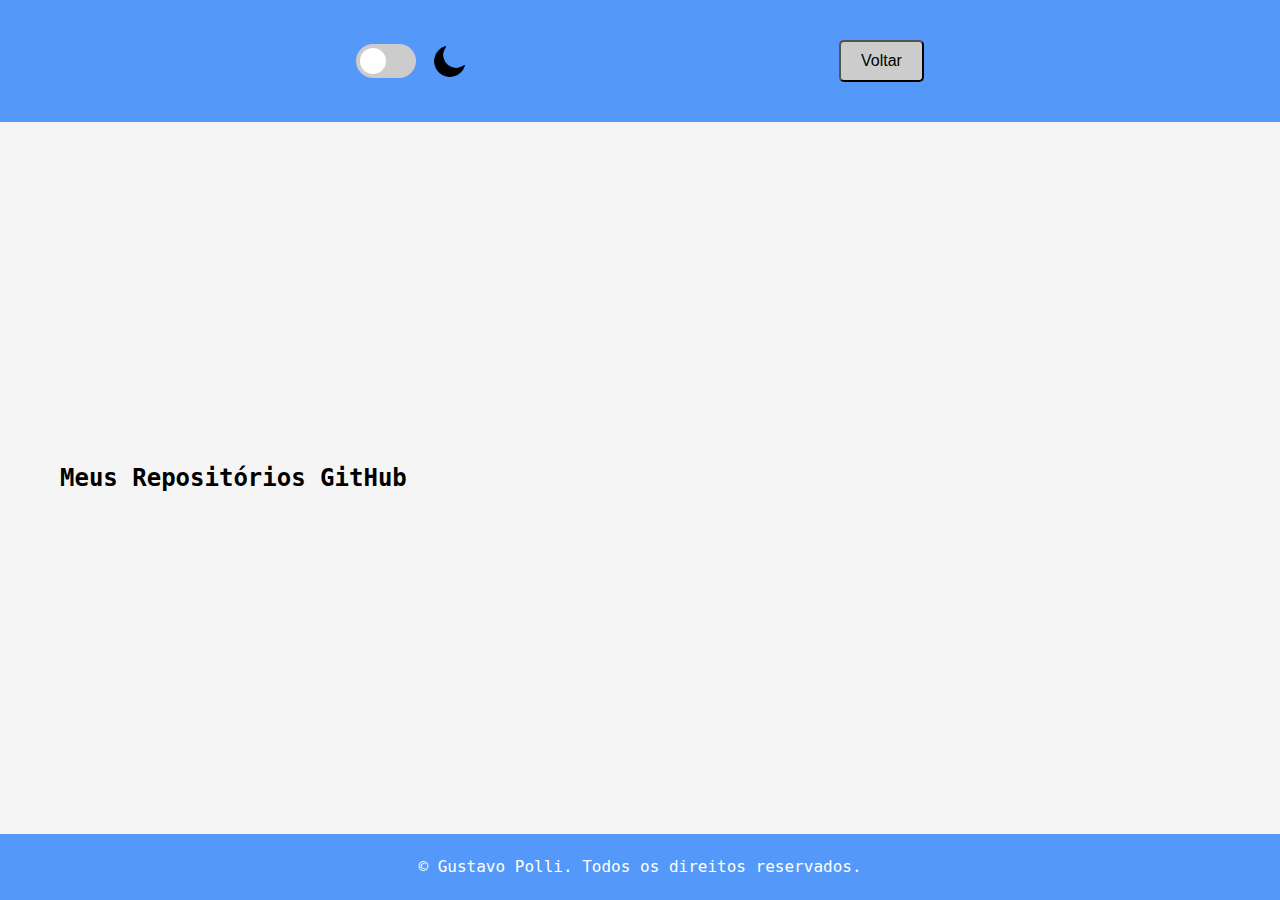
<file: repositories.html>
<!DOCTYPE html>
<html lang="pt-BR">

<head>
    <meta charset="UTF-8">
    <meta name="viewport" content="width=device-width, initial-scale=1.0">
    <title>Meus Repositórios GitHub</title>
    <link rel="stylesheet" href="styles/styles.css">
    <link href="scripts/index.js" rel="script">
    <script defer src="scripts/index.js"></script>
</head>

<body id="theme-button" data-theme="light">
    <header class="site-header">

        <nav class="main-navigation">
            <div class="switch-div">
                <label class="switch">
                    <input type="checkbox" id="theme-toggle">
                    <span class="slider round"></span>
                </label>
                <img src="./imgs/icons/dark-mode.png"/>
            </div>
            <button id="back-button" class="back-button" onclick="voltar()">Voltar</button>
        </nav>

    </header>

    <main class="container">
        <section id="github-repos">
            <h2>Meus Repositórios GitHub</h2>
            <div class="api-response"></div>
        </section>
    </main>

    <footer class="site-footer">
        <p>&copy; <span id="current-year"></span> Gustavo Polli. Todos os direitos reservados.</p>
    </footer>
    <script src="scripts/index.js"></script>
</body>
</html>
</file>
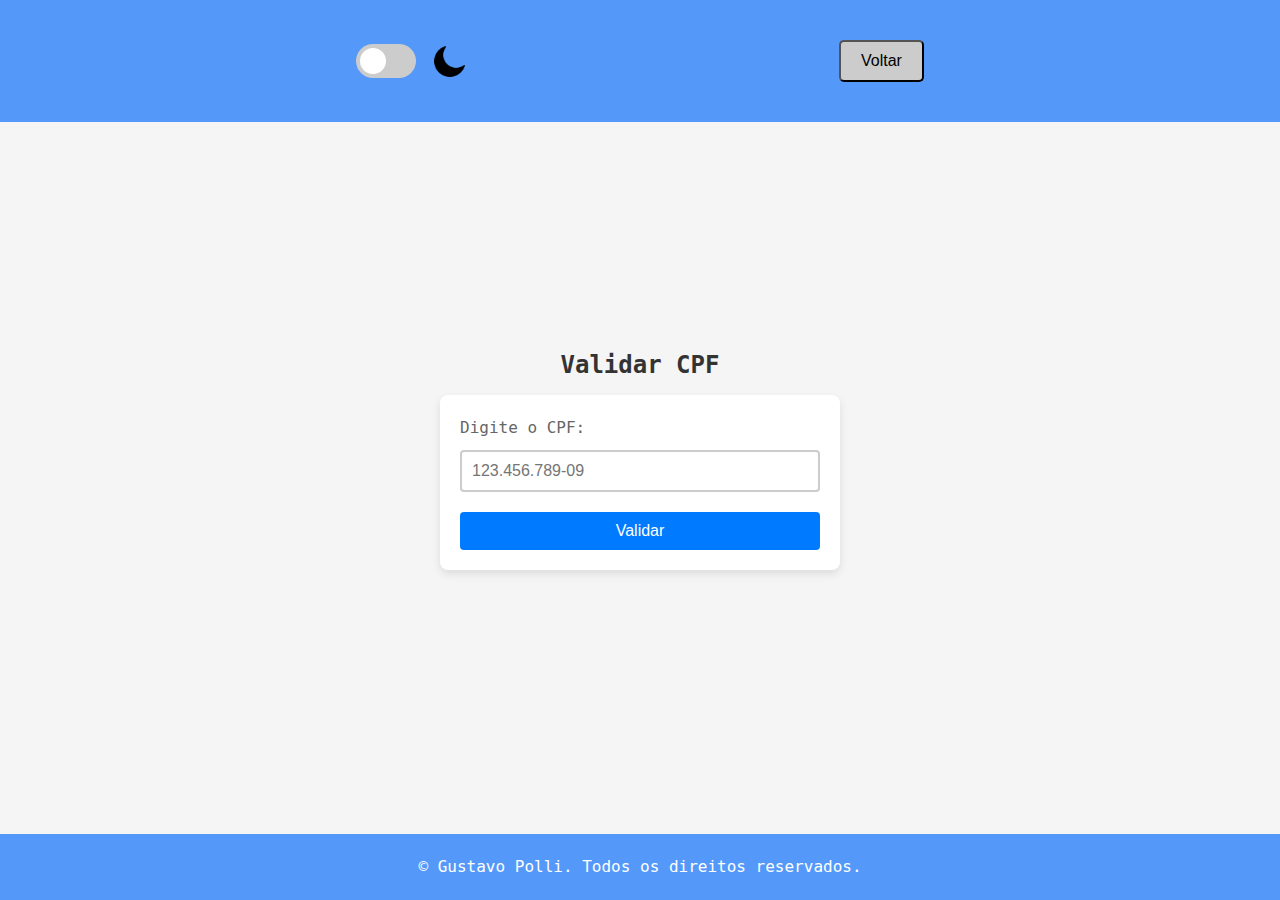
<file: validarCPF.html>
<!DOCTYPE html>
<html lang="pt-BR">

<head>
    <meta charset="UTF-8">
    <meta name="viewport" content="width=device-width, initial-scale=1.0">
    <title>Meus Repositórios GitHub</title>
    <link rel="stylesheet" href="styles/styles.css">
    <link href="scripts/index.js" rel="script">
    <script defer src="scripts/index.js"></script>
</head>

<body id="theme-button" data-theme="light">
    <header class="site-header">

        <nav class="main-navigation">
            <div class="switch-div">
                <label class="switch">
                    <input type="checkbox" id="theme-toggle">
                    <span class="slider round"></span>
                </label>
                <img src="./imgs/icons/dark-mode.png"/>
            </div>
            <button id="back-button" class="back-button" onclick="voltar()">Voltar</button>
        </nav>

    </header>

    <main class="container">
        <section id="validar-cpf" class="validar-cpf">
            <h2>Validar CPF</h2>
            <div class="validar-cpf-form">
                <form id="cpf-Form">
                    <label for="cpf">Digite o CPF:</label>
                    <input type="text" id="cpf" name="cpf" placeholder="123.456.789-09" required>
                    <button type="submit">Validar</button>
                  </form>
                <p id="resultado"></p>
            </div>
        </section>
    </main>

    <footer class="site-footer">
        <p>&copy; <span id="current-year"></span> Gustavo Polli. Todos os direitos reservados.</p>
    </footer>
    <script src="scripts/index.js"></script>
</body>
</html>
</file>
<file: styles/styles.css>
@import url('variable.css');

*,
*::before,
*::after {
    padding: 0;
    margin: 0;
    box-sizing: border-box;
}

body {
    display: flex;
    flex-direction: column;
    min-height: 100vh;
    font-family: "JetBrains Mono", monospace;
    font-optical-sizing: auto;
    font-weight: 400;
    font-style: normal;
    color: var(--text-color);
    background-color: var(--body-color);
    line-height: 1.6;
}

.site-header,
.site-footer {
    background-color: var(--secondary-color);
    color: var(--primary-color);
    padding: 20px 0;
}

.site-footer {
    text-align: center;
    z-index: 0;
}

.main-navigation {
    display: flex;
    align-items: center;
    justify-content: space-evenly;
    background-color: var(--secondary-color);
}

.main-navigation ul {
    display: flex;
    justify-content: center;
    list-style-type: none;
    padding: 20px;
}

.main-navigation a {
    color: var(--primary-color);
    text-decoration: none;
    margin-bottom: 10px;
}

.main-navigation li {
    padding: 0 15px;
}


/* Ícone de menu hambúrguer */
.menu-toggle {
    display: none; /* Inicialmente oculto em telas grandes */
    font-size: 30px;
    color: var(--primary-color); /* Substitua por uma cor válida */
    cursor: pointer;
}


.container {
    max-width: 1200px;
    width: 100%;
    margin: auto;
    padding: 0 20px;
    flex-grow: 1;
    display: flex;
    flex-direction: column;
    justify-content: center;
}

section {
    padding: 50px 0;
}

.section h2 {
    text-align: center;
    padding: 20px 0;
    margin: 5px 0;
}

.sobre-mim-section h1,
.sobre-mim-section h3 {
    text-align: center;
    padding: 20px 0;
    margin: 5px 0;
}

.sobre-mim-section p {
    margin: 10px;
    text-align: start;
}

.foto-perfil {
    float: left;
    border-radius: 50%;
    width: 250px;
    height: 250px;
    object-fit: cover;
    margin: 20px;
    animation: fadeIn 2s ease-in-out;
    box-shadow: 0 0 15px var(--shadow-color);
}

.clearfix::after {
    content: "";
    clear: both;
    display: table;
}

.grade-projetos {
    border-radius: 16px;
    display: grid;
    gap: 20px;
    grid-template-columns: repeat(auto-fit, minmax(300px, 1fr));
}

.item-projeto {
    background-color: var(--primary-color);
    box-shadow: 0 0 10px var(--shadow-color);
    transition: box-shadow var(--transition-speed);
    border-radius: 16px;
}

.item-projeto:hover {
    box-shadow: 0 0 15px var(--shadow-color);
    transform: translate3d(0px, -1px, 0px);
}

.item-projeto img {
    width: 100%;
    height: 200px;
    object-fit: cover;
    border-bottom: 3px solid var(--third-color);
    border-radius: 16px 16px 0 0;
}

.item-projeto a {
    text-decoration: none;
    color: var(--text-color);
}

.info-projetos {
    padding: 10px;
}

.info-projetos h3,
.info-projetos p {
    color: var(--text-color);
}

.img-contatos {
    margin: 10px 0;
    width: 75px;
    height: 75px;
}

.div-contatos {
    display: flex;
    padding: 5px;
    list-style-type: none;
    justify-content: space-evenly;
}

.tecnologias-section h2 {
    margin: 5px 0;
}

.tecnologias-itens {
    display: flex;
    flex-wrap: wrap;
    justify-content: center;
    align-items: center;
    padding: 5px;
    list-style-type: none;
}

.tecnologias-item {
    position: relative;
}

.tooltip {
    display: none;
    position: absolute;
    background-color: var(--secondary-color);
    color: var(--text-color);
    padding: 5px;
    border-radius: 5px;
    bottom: 125%;
    left: 50%;
    transform: translateX(-50%);
    z-index: 1;
    font-size: 1rem;
    width: 150px;
    text-align: center
}

.tecnologias-item:hover>.tooltip {
    display: block;
}

.github-api-itens {
    display: flex;
    flex-direction: column;
    padding: 5px;
    list-style-type: none;
    border: 1px solid var(--text-color);
    border-radius: 5px;
    gap: 30px;
    margin: 10px;
}

.github-api-itens div {
    display: flex;
    justify-content: space-between;
}

.github-api-itens div .projects-date {
    color: var(--text-color);
    border: 1px solid var(--text-color);
    border-radius: 20px;
    padding: 5px 10px;
    font-size: 1rem;
}

.github-api-itens div .projects-title {
    color: var(--text-color);
}

.github-api-itens div .projects-circle {
    border-radius: 50%;
    display: inline-block;
    width: 12px;
    height: 12px;
    background-color: var(--secondary-color);
    margin-right: 5px;
    border: 1px solid var(--text-color);
}

.github-api-itens div,
a {
    text-decoration: none;
    color: var(--text-color);
}

@media screen and (max-width: 768px) {
    .main-navigation ul {
        flex-direction: column;
    }

    .main-navigation li {
        margin-bottom: 10px;
        font-size: large;
    }

    .foto-perfil {
        float: none;
        display: block;
        margin: 0 auto;
    }
}

.mostrar-menu {
    display: flex !important;
}

@keyframes fadeIn {
    from {
        opacity: 0;
    }

    to {
        opacity: 1;
    }
}

[data-theme="dark"] {
    --body-color: #333;
    --primary-color: #333;
    --secondary-color: #b9b8b8;
    --third-color: #333;
    --text-color: whitesmoke;
    --shadow-color: whitesmoke;
}

[data-theme="light"] {
    --body-color: whitesmoke;
    --primary-color: white;
    --secondary-color: rgb(84, 153, 249);
    --third-color: #b9b8b8;
    --text-color: #000000;
    --shadow-color: #000000;
}

.switch {
    position: relative;
    display: inline-block;
    width: 60px;
    height: 34px;
}

.switch input {
    opacity: 0;
    width: 0;
    height: 0;
}

.slider {
    position: absolute;
    cursor: pointer;
    top: 0;
    left: 0;
    right: 0;
    bottom: 0;
    background-color: #ccc;
    -webkit-transition: .4s;
    transition: .4s;
}

.slider:before {
    position: absolute;
    content: "";
    height: 26px;
    width: 26px;
    left: 4px;
    bottom: 4px;
    background-color: white;
    -webkit-transition: .4s;
    transition: .4s;
}

input:checked+.slider {
    background-color: #2196F3;
}

input:focus+.slider {
    box-shadow: 0 0 1px #2196F3;
}

input:checked+.slider:before {
    -webkit-transform: translateX(26px);
    -ms-transform: translateX(26px);
    transform: translateX(26px);
}

.slider.round {
    border-radius: 34px;
}

.slider.round:before {
    border-radius: 50%;
}

.switch-div {
    display: flex;
    justify-content: center;
    align-items: center;
}

.switch-div img {
    width: 35px;
    height: 35px;
    margin: 0 1rem;
}

.back-button {
    background-color: #ccc;
    color: var(--text-color);
    border-color: #000000;
    padding: 10px 20px;
    border-radius: 5px;
    cursor: pointer;
    font-size: 1rem;
    margin: 20px 0;
}

.api-response {
    display: flex;
    flex-direction: column;
    gap: 20px;
}

.validar-cpf h2 {
    text-align: center;
    color: #333;
}

.validar-cpf form {
    background-color: #fff;
    padding: 20px;
    border-radius: 8px;
    box-shadow: 0 4px 8px rgba(0, 0, 0, 0.1);
    width: 100%;
    max-width: 400px;
}

.validar-cpf-form {
    display: flex;
    flex-direction: column;
    gap: 20px;
    justify-content: center;
    align-items: center;
    margin-top: 10px;
}

.validar-cpf label {
    display: block;
    margin-bottom: 10px;
    color: #666;
}

.validar-cpf input[type="text"] {
    width: 100%;
    padding: 10px;
    border: 2px solid #ccc;
    border-radius: 4px;
    font-size: 16px;
    margin-bottom: 20px;
    transition: border-color 0.3s;
}

.validar-cpf input[type="text"]:focus {
    border-color: #007bff;
    outline: none;
}

.validar-cpf button {
    width: 100%;
    padding: 10px;
    background-color: #007bff;
    border: none;
    border-radius: 4px;
    color: white;
    font-size: 16px;
    cursor: pointer;
    transition: background-color 0.3s;
}

.validar-cpf button:hover {
    background-color: #0056b3;
}

.validar-cpf p#resultado {
    text-align: center;
    font-size: 18px;
    margin-top: 20px;
}

.valido {
    color: green;
}

.invalido {
    color: red;
}
</file>
